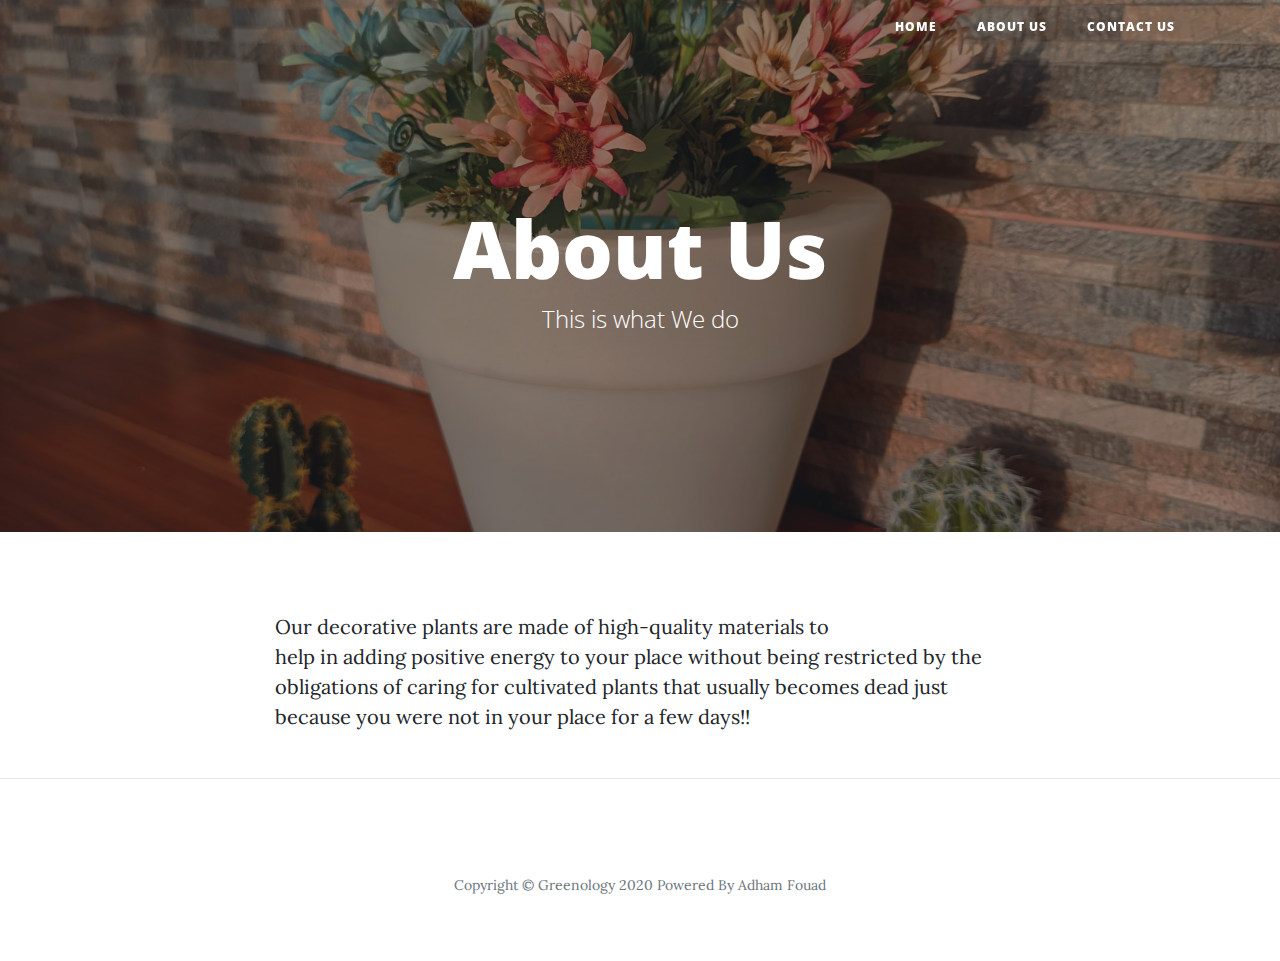
<file: about.html>
<!DOCTYPE html>
<html>

<head>
    <meta charset="utf-8">
    <meta name="viewport" content="width=device-width, initial-scale=1.0, shrink-to-fit=no">
    <title>About us - Greenology</title>
    <meta name="keywords" content="Plants, Greenology, Green, Top Plants, Buy Plants">
    <meta property="og:image" content="assets/img/plants.jpg?h=c8b5939abacc057eaffd4752ea1f92b6">
    <meta property="og:type" content="website">
    <meta name="description" content="Our decorative plants are  made of high-quality materials to help in adding positive energy to your place without being restricted by the obligations of caring for cultivated plants that usually becomes dead just because you were not in your place for a few days !!">
    <link rel="icon" type="image/png" sizes="32x33" href="assets/img/Greenology%20logo%2032.png?h=5d868302437a51c69ebff48fbce6c4e1">
    <link rel="icon" type="image/png" sizes="180x180" href="assets/img/Greenology_logo_2_180x180.png?h=646c26bc49be6a21d2ed1265edc93c1c">
    <link rel="icon" type="image/png" sizes="192x192" href="assets/img/Greenology_logo_192x192.png?h=6d93b89b7e1feeadf081c6d864a4ccdb">
    <link rel="icon" type="image/png" sizes="512x512" href="assets/img/Greenology_logo_1_512x512.png?h=395442e65ae056a51b7449bef8bba5a5">
    <link rel="stylesheet" href="assets/bootstrap/css/bootstrap.min.css?h=3feb5b77def88640e045ac539842f8f0">
    <link rel="stylesheet" href="https://fonts.googleapis.com/css?family=Open+Sans:300italic,400italic,600italic,700italic,800italic,400,300,600,700,800">
    <link rel="stylesheet" href="https://fonts.googleapis.com/css?family=Lora:400,700,400italic,700italic">
    <link rel="stylesheet" href="https://use.fontawesome.com/releases/v5.12.0/css/all.css">
    <link rel="stylesheet" href="https://cdnjs.cloudflare.com/ajax/libs/font-awesome/4.7.0/css/font-awesome.min.css">
    <link rel="stylesheet" href="assets/fonts/fontawesome5-overrides.min.css?h=18313f04cea0e078412a028c5361bd4e">
</head>

<body>
    <nav class="navbar navbar-light navbar-expand-lg fixed-top" id="mainNav">
        <div class="container"><button data-toggle="collapse" data-target="#navbarResponsive" class="navbar-toggler" aria-controls="navbarResponsive" aria-expanded="false" aria-label="Toggle navigation"><i class="fa fa-bars"></i></button>
            <div class="collapse navbar-collapse"
                id="navbarResponsive">
                <ul class="nav navbar-nav ml-auto">
                    <li class="nav-item" role="presentation"><a class="nav-link" href="index.html">Home</a></li>
                    <li class="nav-item" role="presentation"><a class="nav-link" href="about.html">About us</a></li>
                    <li class="nav-item" role="presentation"><a class="nav-link" href="contact.html">Contact us</a></li>
                </ul>
            </div>
        </div>
    </nav>
    <header class="masthead" style="background-image: url(&quot;assets/img/plants.jpg?h=c8b5939abacc057eaffd4752ea1f92b6&quot;);">
        <div class="overlay"></div>
        <div class="container">
            <div class="row">
                <div class="col-md-10 col-lg-8 mx-auto">
                    <div class="site-heading">
                        <h1>About Us</h1><span class="subheading">This is what We do</span></div>
                </div>
            </div>
        </div>
    </header>
    <div class="container">
        <div class="row">
            <div class="col-md-10 col-lg-8 mx-auto">
                <p>Our decorative plants are made of high-quality materials to<br>help in adding positive energy to your place without being restricted by the<br>obligations of caring for cultivated plants that usually becomes dead just<br>because you were
                    not in your place for a few days!!<br></p>
            </div>
        </div>
    </div>
    <hr>
    <footer>
        <div class="container">
            <div class="row">
                <div class="col-md-10 col-lg-8 mx-auto">
                    <p class="text-muted copyright">Copyright&nbsp;©&nbsp;Greenology 2020 Powered By Adham Fouad</p>
                </div>
            </div>
        </div>
    </footer>
    <script src="https://cdnjs.cloudflare.com/ajax/libs/jquery/3.4.1/jquery.min.js"></script>
    <script src="https://cdnjs.cloudflare.com/ajax/libs/twitter-bootstrap/4.4.1/js/bootstrap.bundle.min.js"></script>
    <script src="assets/js/script.min.js?h=e1f6bc3dea37a89a7db54a310aa06c6c"></script>
</body>

</html>
</file>
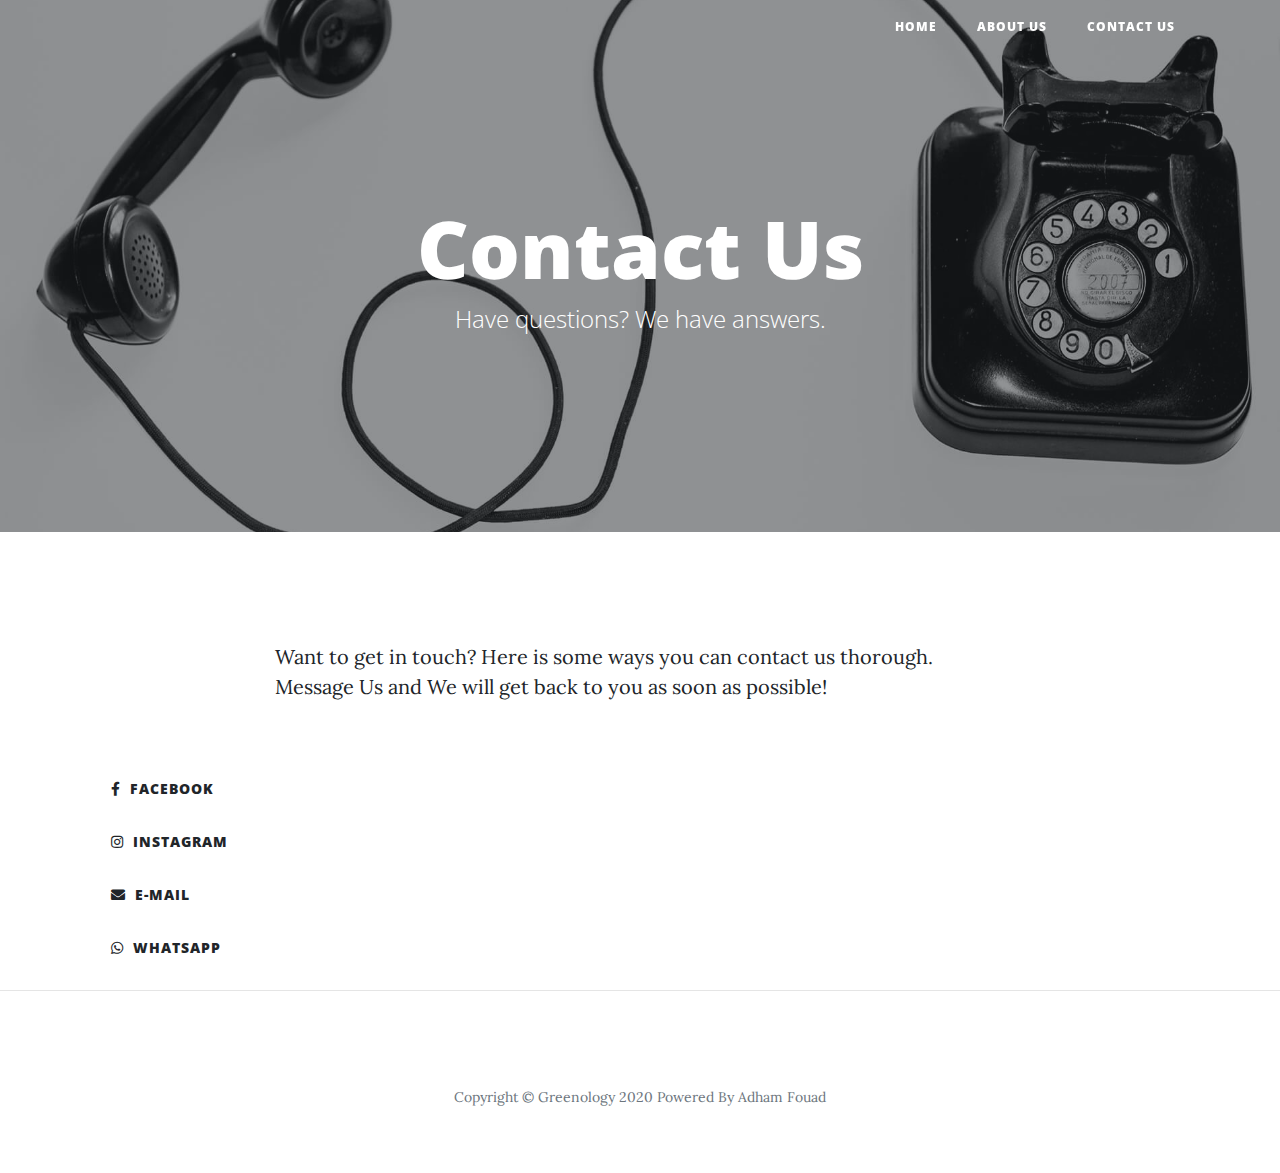
<file: contact.html>
<!DOCTYPE html>
<html>

<head>
    <meta charset="utf-8">
    <meta name="viewport" content="width=device-width, initial-scale=1.0, shrink-to-fit=no">
    <title>Contact us - Greenology</title>
    <meta property="og:image" content="assets/img/Greenology%20logo.png?h=05d92e654f5c8da2aa8ff3bfda98dba6">
    <meta name="description" content="Our decorative plants are  made of high-quality materials to help in adding positive energy to your place without being restricted by the obligations of caring for cultivated plants that usually becomes dead just because you were not in your place for a few days !!">
    <meta property="og:type" content="website">
    <link rel="icon" type="image/png" sizes="32x33" href="assets/img/Greenology%20logo%2032.png?h=5d868302437a51c69ebff48fbce6c4e1">
    <link rel="icon" type="image/png" sizes="180x180" href="assets/img/Greenology_logo_2_180x180.png?h=646c26bc49be6a21d2ed1265edc93c1c">
    <link rel="icon" type="image/png" sizes="192x192" href="assets/img/Greenology_logo_192x192.png?h=6d93b89b7e1feeadf081c6d864a4ccdb">
    <link rel="icon" type="image/png" sizes="512x512" href="assets/img/Greenology_logo_1_512x512.png?h=395442e65ae056a51b7449bef8bba5a5">
    <link rel="stylesheet" href="assets/bootstrap/css/bootstrap.min.css?h=6665053d99915b6b2bad425da7bab535">
    <link rel="stylesheet" href="https://fonts.googleapis.com/css?family=Open+Sans:300italic,400italic,600italic,700italic,800italic,400,300,600,700,800">
    <link rel="stylesheet" href="https://fonts.googleapis.com/css?family=Lora:400,700,400italic,700italic">
    <link rel="stylesheet" href="https://use.fontawesome.com/releases/v5.12.0/css/all.css">
    <link rel="stylesheet" href="https://cdnjs.cloudflare.com/ajax/libs/font-awesome/4.7.0/css/font-awesome.min.css">
    <link rel="stylesheet" href="assets/fonts/fontawesome5-overrides.min.css?h=18313f04cea0e078412a028c5361bd4e">
</head>

<body>
    <nav class="navbar navbar-light navbar-expand-lg fixed-top" id="mainNav">
        <div class="container"><button data-toggle="collapse" data-target="#navbarResponsive" class="navbar-toggler" aria-controls="navbarResponsive" aria-expanded="false" aria-label="Toggle navigation"><i class="fa fa-bars"></i></button>
            <div class="collapse navbar-collapse"
                id="navbarResponsive">
                <ul class="nav navbar-nav ml-auto">
                    <li class="nav-item" role="presentation"><a class="nav-link" href="index.html">Home</a></li>
                    <li class="nav-item" role="presentation"><a class="nav-link" href="about.html">About us</a></li>
                    <li class="nav-item" role="presentation"><a class="nav-link" href="contact.html">Contact us</a></li>
                </ul>
            </div>
        </div>
    </nav>
    <header class="masthead" style="background-image:url('assets/img/contact-bg.jpg?h=a0c811aa2e409a440ded385d4ee9976c');">
        <div class="overlay"></div>
        <div class="container">
            <div class="row">
                <div class="col-md-10 col-lg-8 mx-auto">
                    <div class="site-heading">
                        <h1>Contact Us</h1><span class="subheading">Have questions? We have answers.</span></div>
                </div>
            </div>
        </div>
    </header>
    <div class="container">
        <div class="row">
            <div class="col-md-10 col-lg-8 mx-auto">
                <p><br>Want to get in touch? Here is some ways you can contact us thorough. Message Us and We will get back to you as soon as possible!<br><br></p>
                <form id="contactForm" name="sentMessage" novalidate="novalidate">
                    <div class="control-group"></div>
                    <div class="control-group"></div>
                    <div class="control-group"></div>
                    <div class="control-group"></div>
                    <div id="success"></div>
                </form>
            </div>
        </div>
    </div>
    <div class="container"><!--Facebook-->
<button type="button" class="btn btn-fb"><i class="fab fa-facebook-f pr-1"></i> 
<a href="https://qrs.ly/8ubrhrk" target="_blank">Facebook</a></button><br>




<!--Instagram-->
<button type="button" class="btn btn-ins"><i class="fab fa-instagram pr-1"></i> 
<a href="https://www.instagram.com/gree.nology/" target="_blank">Instagram</a></button><br>



<!--Email-->
<button type="button" class="btn btn-email"><i class="fas fa-envelope pr-1"></i> <a href="mailto:sales@greenology.ga" target="_blank">E-Mail</a></button><br>

<!--WhatsApp-->
<button type="button" class="btn btn-whatsapp"><i class="fab fa-whatsapp pr-1"></i> <a href="https://wa.me/message/UP4IAW6CJHUXG1" target="_blank">WhatsApp</a></button><br></div>
    <hr>
    <footer>
        <div class="container">
            <div class="row">
                <div class="col-md-10 col-lg-8 mx-auto">
                    <p class="text-muted copyright">Copyright&nbsp;©&nbsp;Greenology 2020 Powered By Adham Fouad</p>
                </div>
            </div>
        </div>
    </footer>
    <script src="https://cdnjs.cloudflare.com/ajax/libs/jquery/3.4.1/jquery.min.js"></script>
    <script src="https://cdnjs.cloudflare.com/ajax/libs/twitter-bootstrap/4.4.1/js/bootstrap.bundle.min.js"></script>
    <script src="assets/js/script.min.js?h=6c07da54c4d2d77c149cca568a16930a"></script>
</body>

</html>
</file>
<file: assets/fonts/fontawesome5-overrides.min.css>
.fab.fa-bitcoin:before{content:"\f379"}.far.fa-calendar:before,.fas.fa-calendar:before{content:"\f133"}.far.fa-clipboard:before,.fas.fa-clipboard:before{content:"\f328"}.fab.fa-facebook-f:before{content:"\f39e"}.fab.fa-google-plus:before{content:"\f2b3"}.fas.fa-hotel:before{content:"\f594"}.fab.fa-linkedin:before{content:"\f08c"}.fas.fa-reply:before{content:"\f3e5"}.fas.fa-thermometer:before{content:"\f491"}.fab.fa-vimeo:before{content:"\f40a"}.far.fa-window-close:before,.fas.fa-window-close:before{content:"\f410"}.fab.fa-youtube-square:before{content:"\f431"}
</file>
